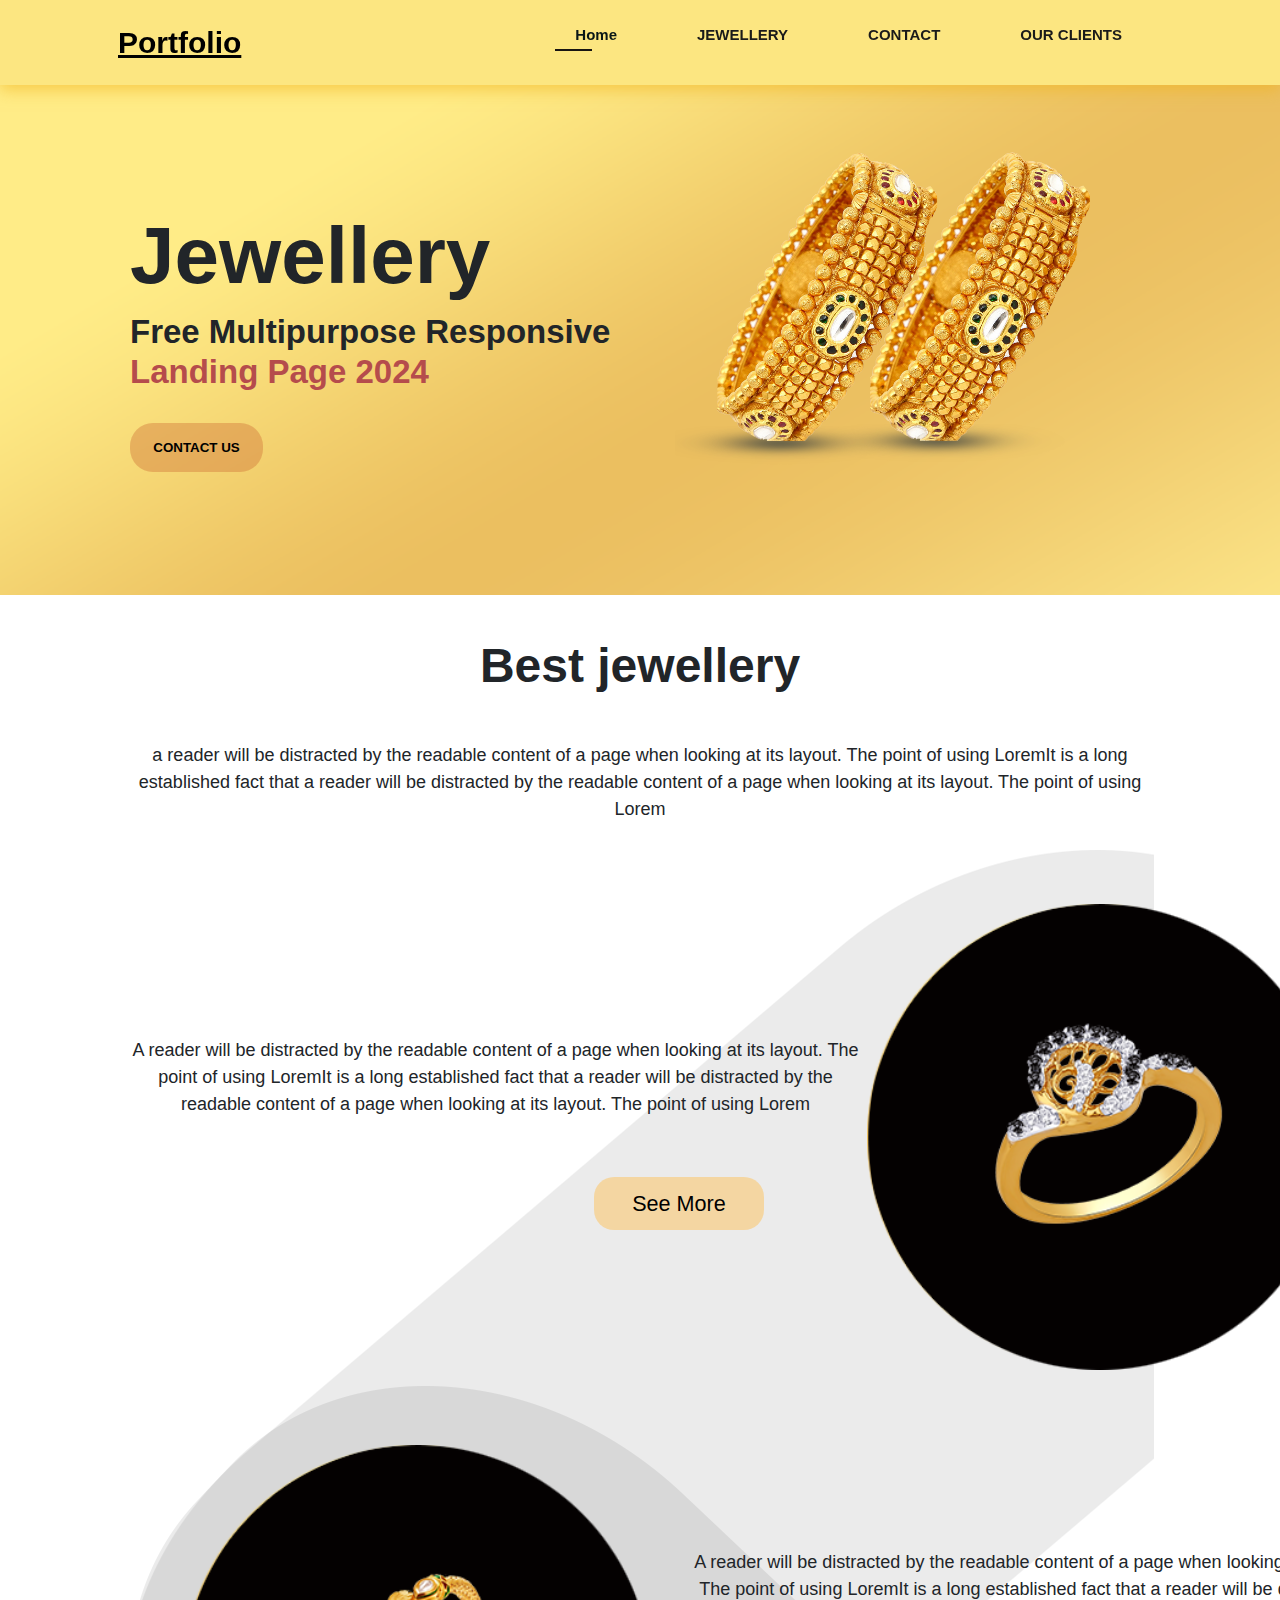
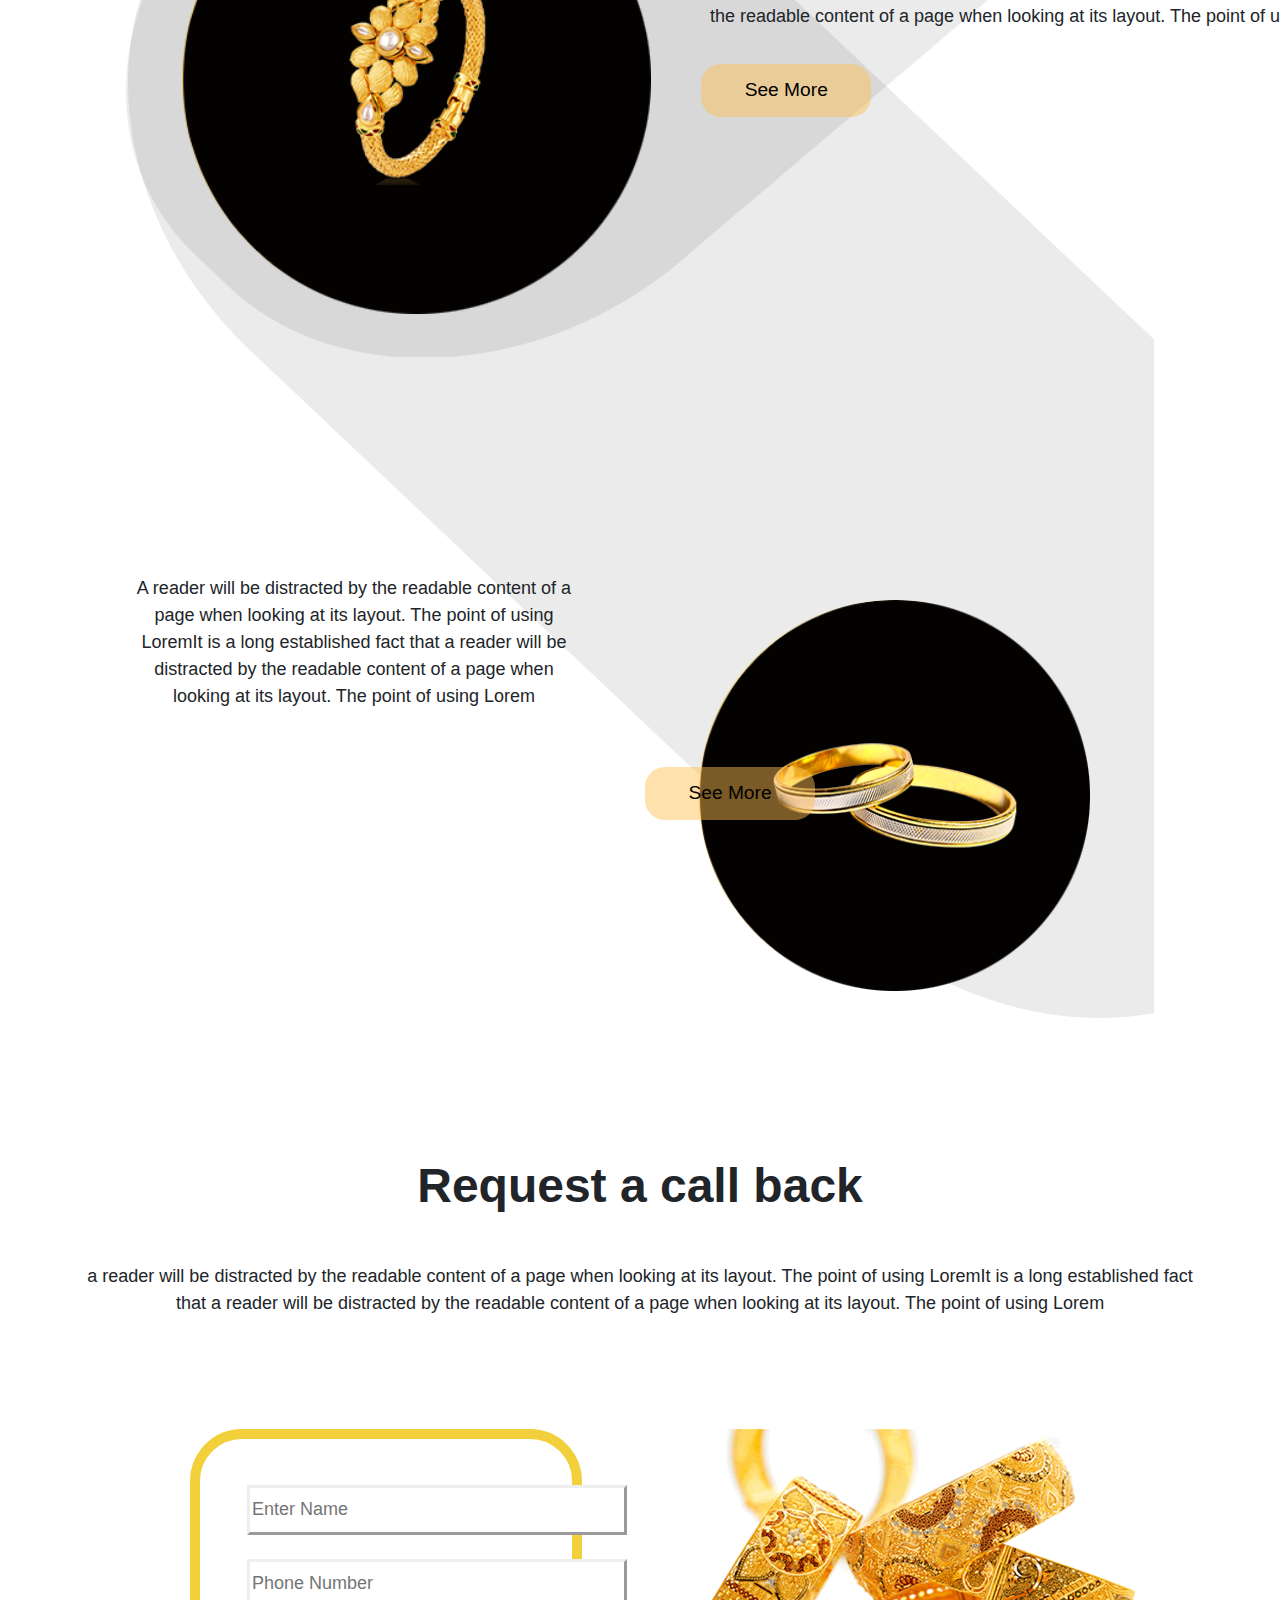
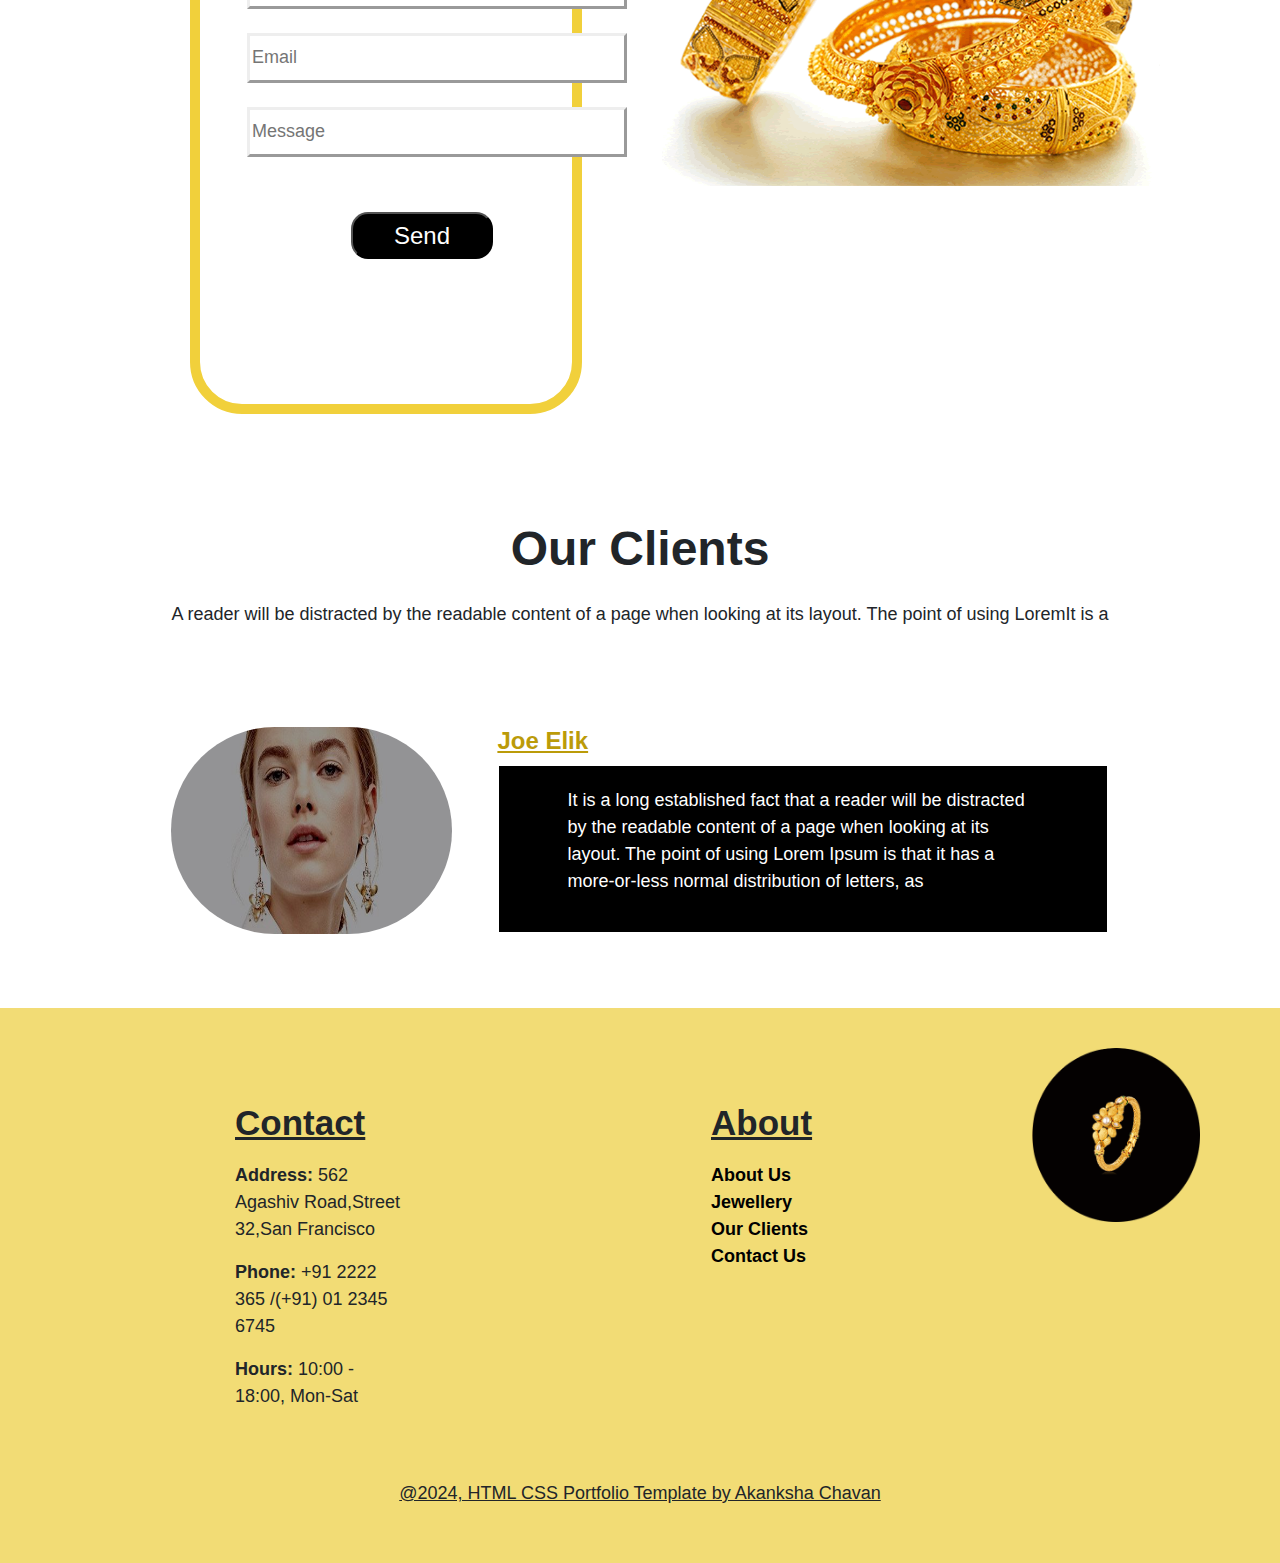
<file: Level 1/Task-2/index.html>
<!DOCTYPE html>
<html lang="en">
<head>
    <meta charset="UTF-8">
    <meta name="viewport" content="width=device-width, initial-scale=1.0">
    <title>Portfolio</title>
    <link rel="stylesheet" href="./style.css">
    <link rel="stylesheet" href="./bootstrap.min.css">
    
</head>
<body>
    <section id="header">
        <a href="#"><span>Portfolio</span></a>
        <div>
          <ul id="navbar">
            <li ><a class="active" href="index.html">Home</a></li>
            <li><a href="#s2">JEWELLERY</a></li>
            <li><a href="#content2">CONTACT</a></li>
            <li><a href="#content3">OUR CLIENTS</a></li>
           
          </ul>  
        </div>
    </section>

    <section  id="s2"class="content section-p1" >
        <div class="banner">
            <h1>Jewellery</h1>
            <h3>Free Multipurpose Responsive<br>
                <span>Landing Page 2024</span></h3>
            <br>
            <button>CONTACT US</button>
        </div>
        <img src="./img/img.png" alt="img">
    </section>

    <section id="banner2" class="section-p1">
        <div class="bcontent">
        <h3>Best jewellery</h3>
        <p>a reader will be distracted by the readable content of a page when looking at its layout. The point of using LoremIt is a long established fact that a reader will be distracted by the readable content of a page when looking at its layout. The point of using Lorem</p>
      <div id="croo"> 
    </div>
        
       

      
       <div id="croo2"></div>
       <div class="bcontent2">
        <p>A reader will be distracted by the readable content of a page when looking at its layout. The point of using LoremIt is a long established fact that a reader will be distracted by the readable content of a page when looking at its layout. The point of using Lorem</p>
        <button>See More</button>
        <img src="./img/beimg.png" alt="img">

       </div>
       <div class="bcontent3">
        <img src="./img/beimg2.png" alt="img">
        <p>A reader will be distracted by the readable content of a page when looking at its layout. The point of using LoremIt is a long established fact that a reader will be distracted by the readable content of a page when looking at its layout. The point of using Lorem</p>
        <button>See More</button>
       

       </div>
       <div class="bcontent4">
        <p>A reader will be distracted by the readable content of a page when looking at its layout. The point of using LoremIt is a long established fact that a reader will be distracted by the readable content of a page when looking at its layout. The point of using Lorem</p>
        <button>See More</button>

        <img src="./img/beimg3.png" alt="img">
        
       </div>
       
       
   
    
   
    </div>
    </section>

<section id="content2" class="section-p1">


   <div class="banner5">
      <h3>Request a call back</h3>
      <p>a reader will be distracted by the readable content of a page when looking at its layout. The point of using LoremIt is a long established fact that a reader will be distracted by the readable content of a page when looking at its layout. The point of using Lorem</p>
     </div>

   <div class="form">
      <form>
         <div class="input">
          <input type="text" placeholder="Enter Name"><br><br>
          
          <input type="number" placeholder="Phone Number"><br><br>
          <input type="email" placeholder="Email"><br><br>
          <input type="message" placeholder="Message"><br><br>

          
          </div>
          <button >Send</button>
      </form>
      <div class="cac">
         <img src="./img/cac.png">
      </div>

   </div>
   
</section>


<section id="content3">
   <div class="banner6">
      <h3>Our Clients</h3>
      <p>A reader will be distracted by the readable content of a page when looking at its layout. The point of using LoremIt is a</p>
   </div>
   <div  class="clients">
      <img src="./img/b7.jpg">
      <div class="review">
         <h4>Joe Elik</h4>
         <div class="box">
            <p>It is a long established fact that a reader will be distracted by the readable content of a page when looking at its layout. The point of using Lorem Ipsum is that it has a more-or-less normal distribution of letters, as</p>
         </div>
      </div>
     
   </div>
</section>


<footer class=" footer section-p1">

   
   <div class="footer1">
      <div class="col">
       
         <h4>Contact</h4>
         <p><strong>Address: </strong>562 Agashiv Road,Street 32,San Francisco</p>
         <p><strong>Phone: </strong> +91 2222 365 /(+91) 01 2345 6745</p>
         <p><strong>Hours: </strong>10:00 - 18:00, Mon-Sat</p>
         
     </div>
    
     <div class="col">
         <h4>About</h4>
         <a href="#">About Us</a><br>
         <a href="#">Jewellery</a><br>
         <a href="#">Our Clients</a><br>
         <a href="#">Contact Us</a>
     </div>
  <img src="./img/beimg2.png">

   </div>
   <div class="copyright">
      <p>@2024, HTML CSS Portfolio Template by Akanksha Chavan</p>
  </div>
   
</footer>

</body>
</html>
</file>
<file: Level 1/Task-2/style.css>
body {
    width: 100%;
    
  }
  .section-p1 {
    padding: 40px 80px;
  }
  
  /* Header Start */

  #header span{
    font-size: 30px;
    font-weight: 800;
    color: black;
    text-decoration: underline;
  }
  
  #header{
      display: flex;
      align-items: center;
      justify-content: space-between;
      padding:20px 118px;
      background: #fce681;
      box-shadow: 0 5px 15px rgba(240, 179, 25, 0.562);
      z-index: 999;
      position: sticky;
      top:0;
      left:0;
  }
  #navbar{
      display: flex;
      align-items: center;
      justify-content: center;
  
  }
  
  #navbar li{
      list-style: none;
      padding: 0 40px;
      position: relative;
  }
  
  #navbar li a{
      text-decoration: none;
      font-size: 15px;
      font-weight: 600;
      color:#1a1a1a;
      transition:0.3s ease;
  }
  #navbar li a:hover,
  #navbar li a.active
  {
      color:#0a1717;
  }
  #navbar li a.active::after,
  #navbar li a:hover::after{
      content:"";
      width:30%;
      height:2px;
      background: #0d0a0df3;
      position: absolute;
      bottom: -4px;
      left:20px;
  }

  /* Content */
.content{
    background-image: url(./img/banner4.png);
    display: flex;
    flex-wrap: wrap;
    justify-content: space-between;
    padding: 14px 135px;
  }

.content .banner{
    margin:109px 9px 90px -5px;
  }
  .banner h1{
    font-size: 5.0rem;
    font-weight: 700;
    font-family: sans-serif;
  }
  .content  img{
    width: 42%;
    margin-bottom: 111px;
    margin-top: 46px;
    margin-right: 46px;
    
    
}
.content  img:hover{
    transform: scale(1.2);
}
.banner h3{
    font-size: 33px;
    font-weight: 700;
}
.banner h3 span{
    color:#b54c4c;
}
.banner button{
    height: 49px;
    width: 133px;
    border-radius: 23px;
    border: none;
    background-color: #d2783c70;
    font-size: revert-layer;
    font-weight: 700;
    cursor: pointer;
}
.banner button:hover{
    color:white;
    background-color: #715151;
    border: none;
}

/* Banner2 */
#banner2{
    padding: 14px 126px;
    margin-top: 28px;
}
#banner2 .bcontent h3{
    text-align: center;
    font-size: xxx-large;
    font-family: sans-serif;
    font-weight: 700;
}
#banner2  p{
    text-align: center;
    margin-top: 48px;
    margin-bottom: 27px;
    font-weight: 400;
    font-size: large;
   
}
#banner2 .bcontent #croo{
    background-image: url(./img/croo.png);
    height:1107px;
}
#banner2 .bcontent #croo p{
    width: 800px;
    margin-top: 99px;
    font-size: large;
}
#banner2 .bcontent  #croo2{
    background-image: url(./img/croo1.png);
    height: 1232px;
    margin-top: -571px;
    margin-left: 2px;
}
#banner2 .bcontent .bcontent2{
    margin-top: -1629px;
    width: 739px;
    font-size: large;
}
#banner2 .bcontent .bcontent2 button{
    width: 170px;
    float: right;
    margin-right: 101px;
    margin-top: 32px;
    height: 53px;
    border-radius: 20px;
    font-size: larger;
    font-family: sans-serif;
    font-weight: 500;
    cursor: pointer;
    color: black;
    background-color: #ffbf5078;
    border: none;
}
#banner2 .bcontent .bcontent2 img{
    float: right;
    margin-top: -241px;
    margin-right: -739px;
    width: 63%;
}
#banner2 .bcontent .bcontent2 img:hover
{
    transform: rotate(360deg);
    transition: 5s;
}
#banner2 .bcontent .bcontent2 button:hover{
    color: white;
    background-color:#453232;
    border: none;
}
#banner2 .bcontent .bcontent3{
    width: 1267px;
    
    margin-top: 352px;
}
#banner2 .bcontent .bcontent3 img{
    
    width: 37%;
    margin-left: 56px;
    margin-top: -25px;
}
#banner2 .bcontent .bcontent3 img:hover
{
    transform: rotate(360deg);
    transition: 5s;
}
#banner2 .bcontent .bcontent3 p{
    float: right;
    margin-top: -365px;
    margin-left: 560px;
    font-size: large;
    font-weight: 400;
    font-family: sans-serif;
}
#banner2 .bcontent .bcontent3 button{
    width: 170px;

    margin-left: 46px;
  
    height: 53px;
    border-radius: 20px;
    font-size: larger;
    font-family: sans-serif;
    font-weight: 500;
    cursor: pointer;
    color: black;
    background-color: #ffbf5078;
    border: none;
}
#banner2 .bcontent .bcontent3 button:hover{
    color: white;
    background-color:#453232;
    border: none;
}

#banner2 .bcontent .bcontent4{
    margin-bottom: 283px;
}

#banner2 .bcontent .bcontent4 p{
    margin-right: 572px;
    margin-top: 261px;
    font-size: large;
    font-weight: 400;
    font-family: sans-serif;
}
#banner2 .bcontent .bcontent4 img{
    float: right;
    width: 38%;
    margin-right: 64px;
    margin-top: -220px;
}
#banner2 .bcontent .bcontent4 img:hover{
    transform: rotate(360deg);
    transition: 5s;
}
#banner2 .bcontent .bcontent4 button{
    width: 170px;

  
  
    height: 53px;
    border-radius: 20px;
    font-size: larger;
    font-family: sans-serif;
    font-weight: 500;
    cursor: pointer;
    color: black;
    background-color: #ffbf5078;
    border: none;
    margin-left: 519px;
    margin-top: 30px;
}
#banner2 .bcontent .bcontent4 button:hover{
    color: white;
    background-color:#453232;
    border: none;
}
/*  */
#content2  {
margin-bottom: 52px;
}
#content{
    padding: 14px 126px;
    margin-top: 28px;
}
#content2 .banner5 h3{
    text-align: center;
    font-size: xxx-large;
    font-family: sans-serif;
    font-weight: 700;
}
#content2 .banner5 p{
 text-align: center;
    margin-top: 48px;
    margin-bottom: 27px;
    font-weight: 400;
    font-size: large;
}

#content2 .form{
    margin-top: 112px;
    display: flex;
    /* flex-wrap: wrap; */
    padding: 0px 58px;
}
#content2 .form button{
    height: 47px;
    width: 142px;
    margin: -24px 151px;
    border-radius: 17px;
    font-size: x-large;
    font-family: sans-serif;
    color: white;
    background-color: black;
    cursor: pointer;
}
#content2 .form button:hover{
    color:black;
    background-color: rgba(253, 179, 101, 0.886);
}
#content2 .form form{
    width: 39%;
    border: 10px solid #f1d03b;
    border-radius: 52px;
    height: 65vh;
    margin-left: 52px;
}
.input{
    width: 477px;
    padding: 46px 47px;
    padding: 46px 47px;
}
#content2 .form .input input{
    width: 380px;
    height: 50px;
    border: outset;
    font-size: large;
}
#content2 .form .cac img{
    width: 89%;
    margin-left: 80px;
}

  /* 
   */
  #content3 .banner6{
    text-align: center;
    margin-top: 66px;
    margin-bottom: 93px;
  }
  #content3 .banner6 h3{
    font-size: xxx-large;
    font-family: sans-serif;
    font-weight: 600;
  }
  #content3 .banner6 p{
    font-size: large;
    font-family: sans-serif;
    margin-top: 24px;
  }

  #content3 .clients{
    display: flex;
    padding: 6px 171px;
    margin-bottom:12px;
  }
  #content3 .clients img{
    width: 30%;
    margin-right: 45px;
    border-radius: 119px;
  }
  #content3:hover{
    background-color: gainsboro;
    opacity: .7;
  }
  #content3 .clients .review h4{
    font-size: x-large;
    font-weight: 700;
    color: #bb9b09;
    text-decoration: underline
  }
  #content3 .clients .review .box{
    border: 2px solid;
    background-color: black;
    color: white;
  }
  #content3 .clients .review .box p{
    padding: 21px 68px;
    font-size: large;
    font-weight: 500;
  }
  

  /* footer */
.footer{
    background-color: #f2dc75;
    margin-top:68px;

}
  .footer1{
   
    display: flex;
    font-size: large;
  }
  .footer1 img{
    width: 15%;
    height: 174px;
  }
  .footer1 img:hover{
    transform: rotate(90deg);
    transition: 2s;
  }
  .footer .footer1 .col{
    margin:54px 140px
  }
  .footer .footer1 .col h4{
    font-size: 35px;
    font-weight: 700;
    text-decoration: underline;
    margin-bottom: 18px;
  }
  .footer  .footer1 .col a{
    color: black;
    font-weight: 600;
  }
  .footer .copyright{
    text-align: center;
    font-size: large;
    text-decoration: underline;
  }
</file>
